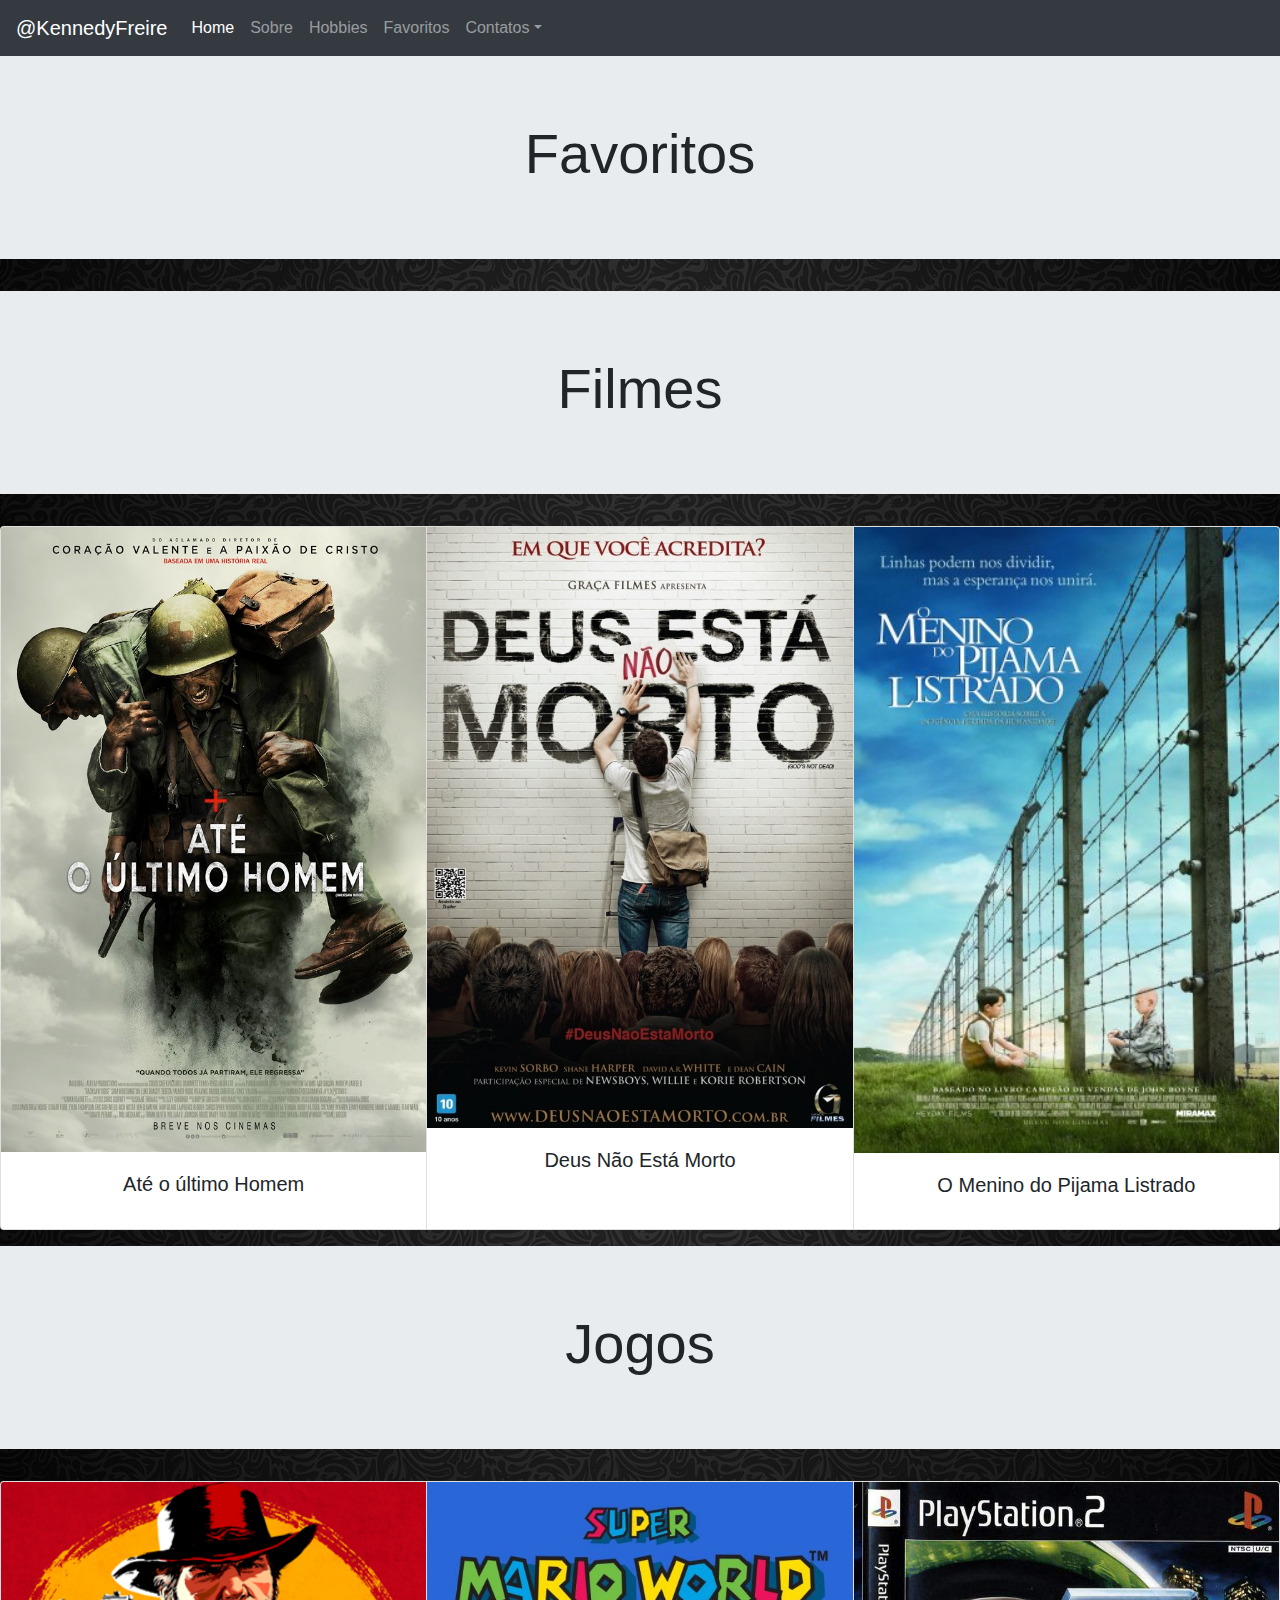
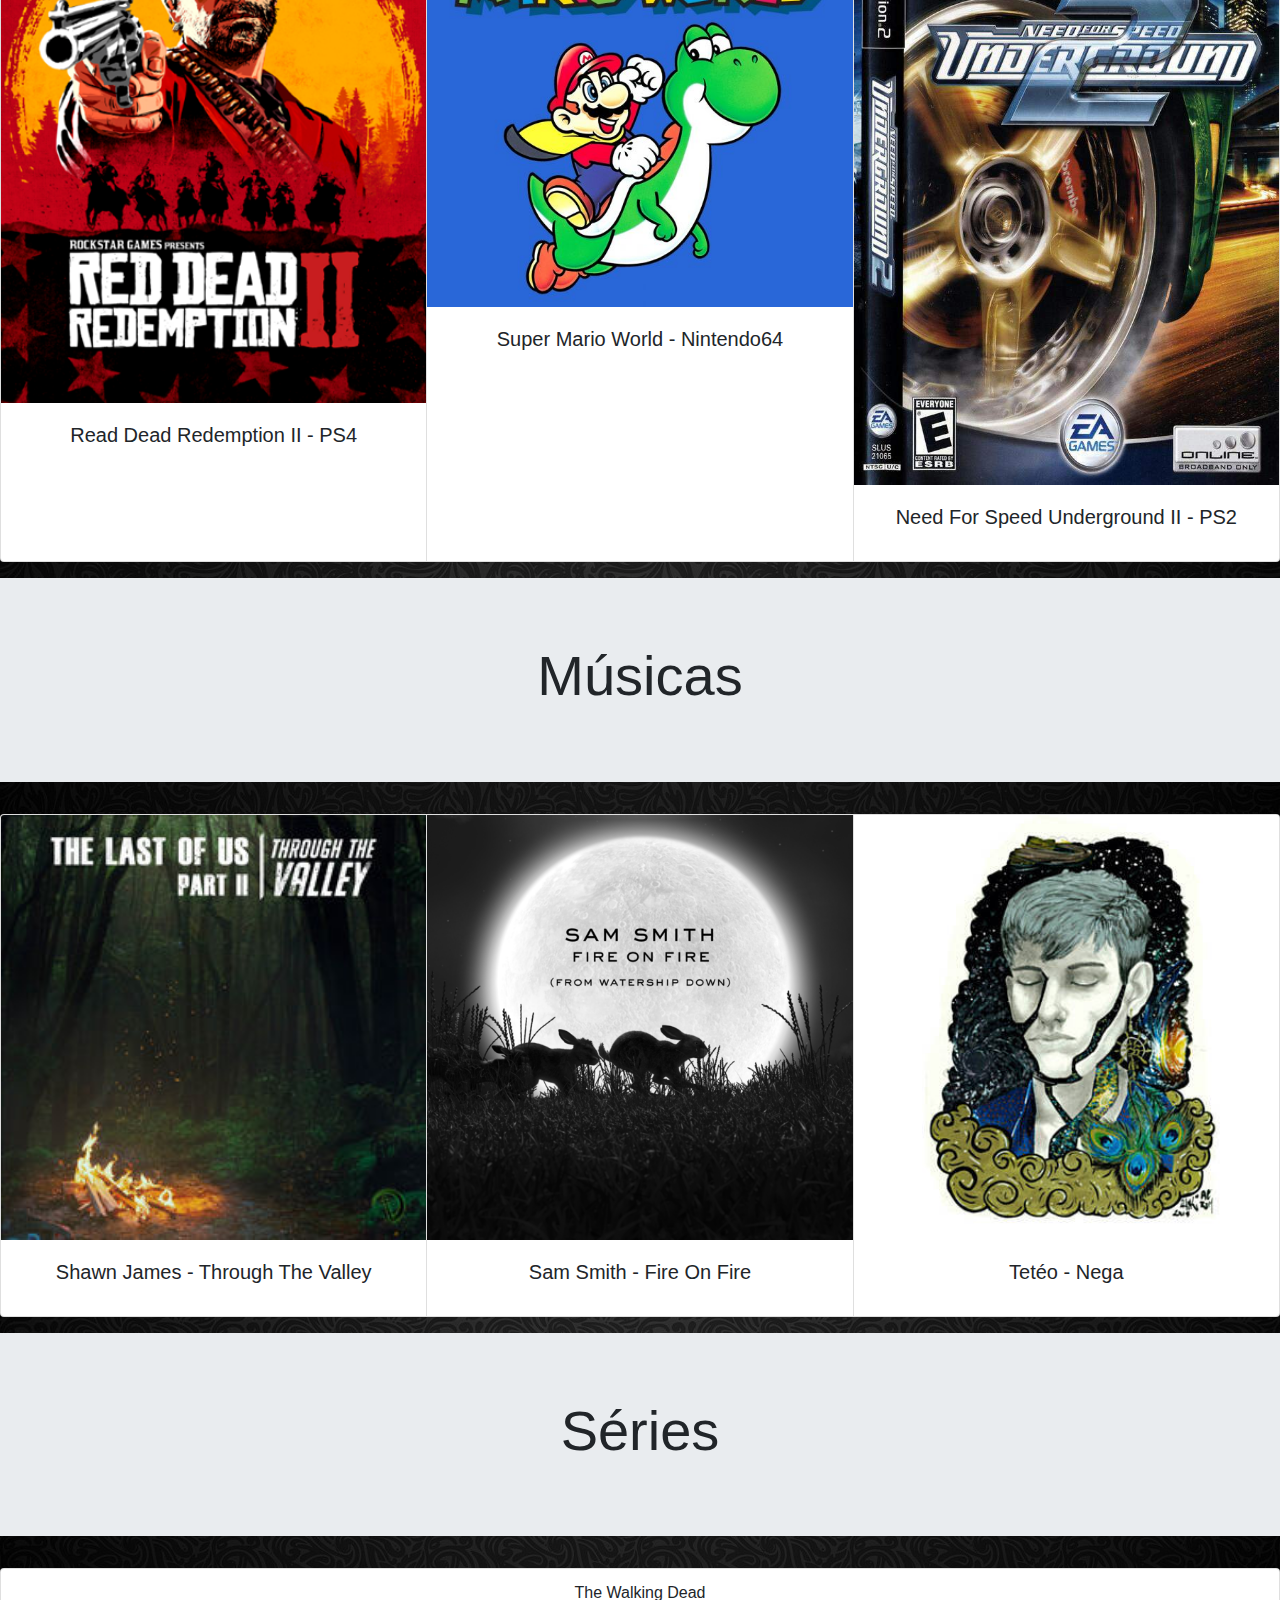
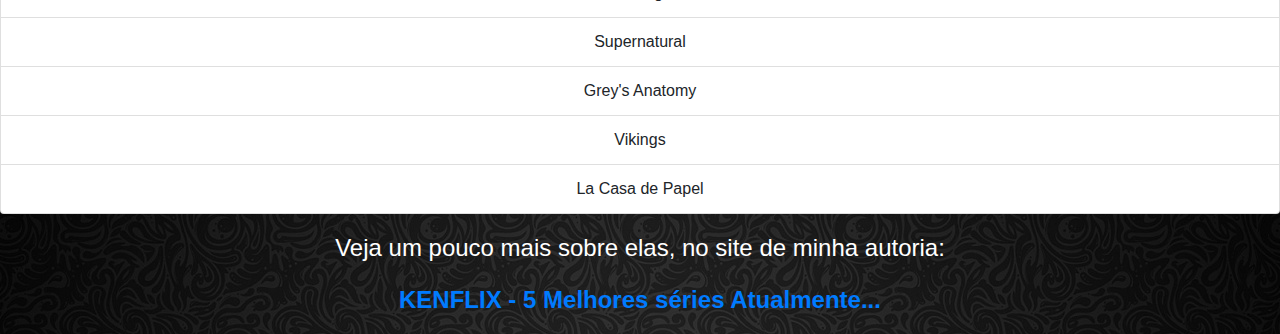
<file: Favoritos.html>
<!DOCTYPE html>
<html lang="en">
    <head>
        <title>Favoritos</title>
        <meta charset="UTF-8">
        <meta name="viewport" content="width=device-width, initial-scale=1">
        <link href="style.css" rel="stylesheet">
        <link rel="stylesheet" href="https://stackpath.bootstrapcdn.com/bootstrap/4.3.1/css/bootstrap.min.css" integrity="sha384-ggOyR0iXCbMQv3Xipma34MD+dH/1fQ784/j6cY/iJTQUOhcWr7x9JvoRxT2MZw1T" crossorigin="anonymous">
    </head>

    <body>
     <nav class="navbar navbar-expand-lg navbar-dark bg-dark">
  <a class="navbar-brand" href="index.html">@KennedyFreire</a>
  <button class="navbar-toggler" type="button" data-toggle="collapse" data-target="#navbarNavDropdown" aria-controls="navbarNavDropdown" aria-expanded="false" aria-label="Toggle navigation">
    <span class="navbar-toggler-icon"></span>
  </button>
  <div class="collapse navbar-collapse" id="navbarNavDropdown">
    <ul class="navbar-nav">
      <li class="nav-item active">
        <a class="nav-link" href="index.html">Home<span class="sr-only">(current)</span></a>
      </li>
      <li class="nav-item">
        <a class="nav-link" href="Sobre.html">Sobre</a>
      </li>
      <li class="nav-item">
        <a class="nav-link" href="Hobbies.html">Hobbies</a>
      </li>
      <li class="nav-item">
        <a class="nav-link" href="Favoritos.html">Favoritos</a>
      </li>
      <li class="nav-item dropdown">
        <a class="nav-link dropdown-toggle" href="#" id="navbarDropdownMenuLink" role="button" data-toggle="dropdown" aria-haspopup="true" aria-expanded="false">Contatos</a>
        <div class="dropdown-menu" aria-labelledby="navbarDropdownMenuLink">
          <a class="dropdown-item" href="https://instagram.com/kennedyfr_/?hl=pt-br">Instagram</a>
          <a class="dropdown-item" href="https://www.facebook.com/kennedy.m.doregofreire">Facebook</a>
        </div>
      </li>
    </ul>
  </div>
</nav> 
    <script src="https://code.jquery.com/jquery-3.3.1.slim.min.js" integrity="sha384-q8i/X+965DzO0rT7abK41JStQIAqVgRVzpbzo5smXKp4YfRvH+8abtTE1Pi6jizo" crossorigin="anonymous"></script>
<script src="https://cdnjs.cloudflare.com/ajax/libs/popper.js/1.14.7/umd/popper.min.js" integrity="sha384-UO2eT0CpHqdSJQ6hJty5KVphtPhzWj9WO1clHTMGa3JDZwrnQq4sF86dIHNDz0W1" crossorigin="anonymous"></script>
<script src="https://stackpath.bootstrapcdn.com/bootstrap/4.3.1/js/bootstrap.min.js" integrity="sha384-JjSmVgyd0p3pXB1rRibZUAYoIIy6OrQ6VrjIEaFf/nJGzIxFDsf4x0xIM+B07jRM" crossorigin="anonymous"></script>
<center>
<div class="jumbotron jumbotron-fluid">
  <div class="container">
    <h1 class="display-4">Favoritos</h1>
  </div>
</div>
<p><div class="jumbotron jumbotron-fluid">
  <div class="container">
    <h1 class="display-4">Filmes</h1>
</div>
</div></p>
<div class="card-group">
  <div class="card">
    <img src="imagem/IMG11.jpg" class="card-img-top" alt="...">
    <div class="card-body">
      <h5 class="card-title">Até o último Homem</h5>
    </div>
  </div>
  <div class="card">
    <img src="imagem/IMG12.jpg" class="card-img-top" alt="...">
    <div class="card-body">
      <h5 class="card-title">Deus Não Está Morto</h5>
    </div>
  </div>
  <div class="card">
    <img src="imagem/IMG13.jpg" class="card-img-top" alt="...">
    <div class="card-body">
      <h5 class="card-title">O Menino do Pijama Listrado</h5>
    </div>
  </div>
</div>
<p><div class="jumbotron jumbotron-fluid">
  <div class="container">
    <h1 class="display-4">Jogos</h1>
</div>
</div></p>
<div class="card-group">
  <div class="card">
    <img src="imagem/IMG14.jpg" class="card-img-top" alt="...">
    <div class="card-body">
      <h5 class="card-title">Read Dead Redemption II - PS4</h5>
    </div>
  </div>
  <div class="card">
    <img src="imagem/IMG15.jpg" class="card-img-top" alt="...">
    <div class="card-body">
      <h5 class="card-title">Super Mario World - Nintendo64</h5>
    </div>
  </div>
  <div class="card">
    <img src="imagem/IMG16.jpg" class="card-img-top" alt="...">
    <div class="card-body">
      <h5 class="card-title">Need For Speed Underground II - PS2</h5>
    </div>
  </div>
</div>
<p><div class="jumbotron jumbotron-fluid">
  <div class="container">
    <h1 class="display-4">Músicas</h1>
</div>
</div></p>
<div class="card-group">
  <div class="card">
    <img src="imagem/IMG17.jpg" class="card-img-top" alt="...">
    <div class="card-body">
      <h5 class="card-title">Shawn James - Through The Valley</h5>
    </div>
  </div>
  <div class="card">
    <img src="imagem/IMG18.jpg" class="card-img-top" alt="...">
    <div class="card-body">
      <h5 class="card-title">Sam Smith - Fire On Fire</h5>
    </div>
  </div>
  <div class="card">
    <img src="imagem/IMG19.jpg" class="card-img-top" alt="...">
    <div class="card-body">
      <h5 class="card-title">Tetéo - Nega</h5>
    </div>
  </div>
</div>
<p><div class="jumbotron jumbotron-fluid">
  <div class="container">
    <h1 class="display-4">Séries</h1>
</div>
</div></p>
<p> <ul class="list-group">
  <li class="list-group-item">The Walking Dead</li>
  <li class="list-group-item">Supernatural</li>
  <li class="list-group-item">Grey's Anatomy</li>
  <li class="list-group-item">Vikings</li>
  <li class="list-group-item">La Casa de Papel</li>
</ul></p>
<p>Veja um pouco mais sobre elas, no site de minha autoria:</p>
<p> <strong> <a href="https://web-i--venoninho.repl.co/">KENFLIX - 5 Melhores séries Atualmente...</a> </strong> </p>
    </center>
    </body>

</html>
</file>
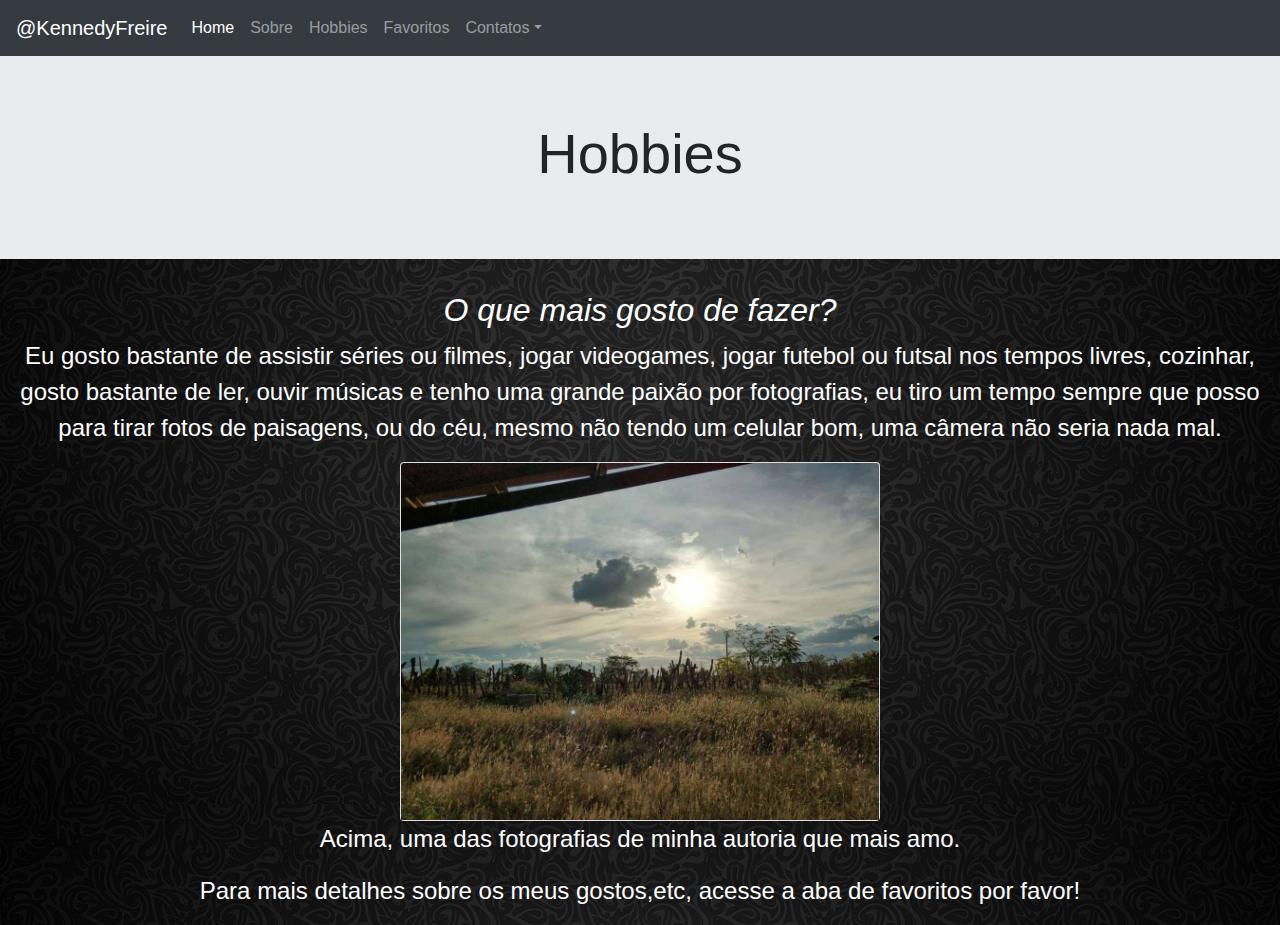
<file: Hobbies.html>
<!DOCTYPE html>
<html lang="en">
    <head>
        <title>Hobbies</title>
        <meta charset="UTF-8">
        <meta name="viewport" content="width=device-width, initial-scale=1">
        <link href="style.css" rel="stylesheet">
        <link rel="stylesheet" href="https://stackpath.bootstrapcdn.com/bootstrap/4.3.1/css/bootstrap.min.css" integrity="sha384-ggOyR0iXCbMQv3Xipma34MD+dH/1fQ784/j6cY/iJTQUOhcWr7x9JvoRxT2MZw1T" crossorigin="anonymous">
    </head>
    <body>
     <nav class="navbar navbar-expand-lg navbar-dark bg-dark">
  <a class="navbar-brand" href="index.html">@KennedyFreire</a>
  <button class="navbar-toggler" type="button" data-toggle="collapse" data-target="#navbarNavDropdown" aria-controls="navbarNavDropdown" aria-expanded="false" aria-label="Toggle navigation">
    <span class="navbar-toggler-icon"></span>
  </button>
  <div class="collapse navbar-collapse" id="navbarNavDropdown">
    <ul class="navbar-nav">
      <li class="nav-item active">
        <a class="nav-link" href="index.html">Home<span class="sr-only">(current)</span></a>
      </li>
      <li class="nav-item">
        <a class="nav-link" href="Sobre.html">Sobre</a>
      </li>
      <li class="nav-item">
        <a class="nav-link" href="Hobbies.html">Hobbies</a>
      </li>
      <li class="nav-item">
        <a class="nav-link" href="Favoritos.html">Favoritos</a>
      </li>
      <li class="nav-item dropdown">
        <a class="nav-link dropdown-toggle" href="#" id="navbarDropdownMenuLink" role="button" data-toggle="dropdown" aria-haspopup="true" aria-expanded="false">Contatos</a>
        <div class="dropdown-menu" aria-labelledby="navbarDropdownMenuLink">
          <a class="dropdown-item" href="https://instagram.com/kennedyfr_/?hl=pt-br">Instagram</a>
          <a class="dropdown-item" href="https://www.facebook.com/kennedy.m.doregofreire">Facebook</a>
        </div>
      </li>
    </ul>
  </div>
</nav> 
    <script src="https://code.jquery.com/jquery-3.3.1.slim.min.js" integrity="sha384-q8i/X+965DzO0rT7abK41JStQIAqVgRVzpbzo5smXKp4YfRvH+8abtTE1Pi6jizo" crossorigin="anonymous"></script>
<script src="https://cdnjs.cloudflare.com/ajax/libs/popper.js/1.14.7/umd/popper.min.js" integrity="sha384-UO2eT0CpHqdSJQ6hJty5KVphtPhzWj9WO1clHTMGa3JDZwrnQq4sF86dIHNDz0W1" crossorigin="anonymous"></script>
<script src="https://stackpath.bootstrapcdn.com/bootstrap/4.3.1/js/bootstrap.min.js" integrity="sha384-JjSmVgyd0p3pXB1rRibZUAYoIIy6OrQ6VrjIEaFf/nJGzIxFDsf4x0xIM+B07jRM" crossorigin="anonymous"></script>
<center>
<div class="jumbotron jumbotron-fluid">
  <div class="container">
    <h1 class="display-4">Hobbies</h1>
  </div>
</div>
<h2>O que mais gosto de fazer?</h2>
<p>Eu gosto bastante de assistir séries ou filmes, jogar videogames, jogar futebol ou futsal nos tempos livres, cozinhar, gosto bastante de ler, ouvir músicas e tenho uma grande paixão por fotografias, eu tiro um tempo sempre que posso para tirar fotos de paisagens, ou do céu, mesmo não tendo um celular bom, uma câmera não seria nada mal.</p>
<div class="card" style="width: 30rem;">
  <img src="imagem/IMG6.jpg" class="card-img-top" alt="">
</div>
<p>Acima, uma das fotografias de minha autoria que mais amo.</p>
<p>Para mais detalhes sobre os meus gostos,etc, acesse a aba de favoritos por favor!</p>

</center>
</body>
</html>
</file>
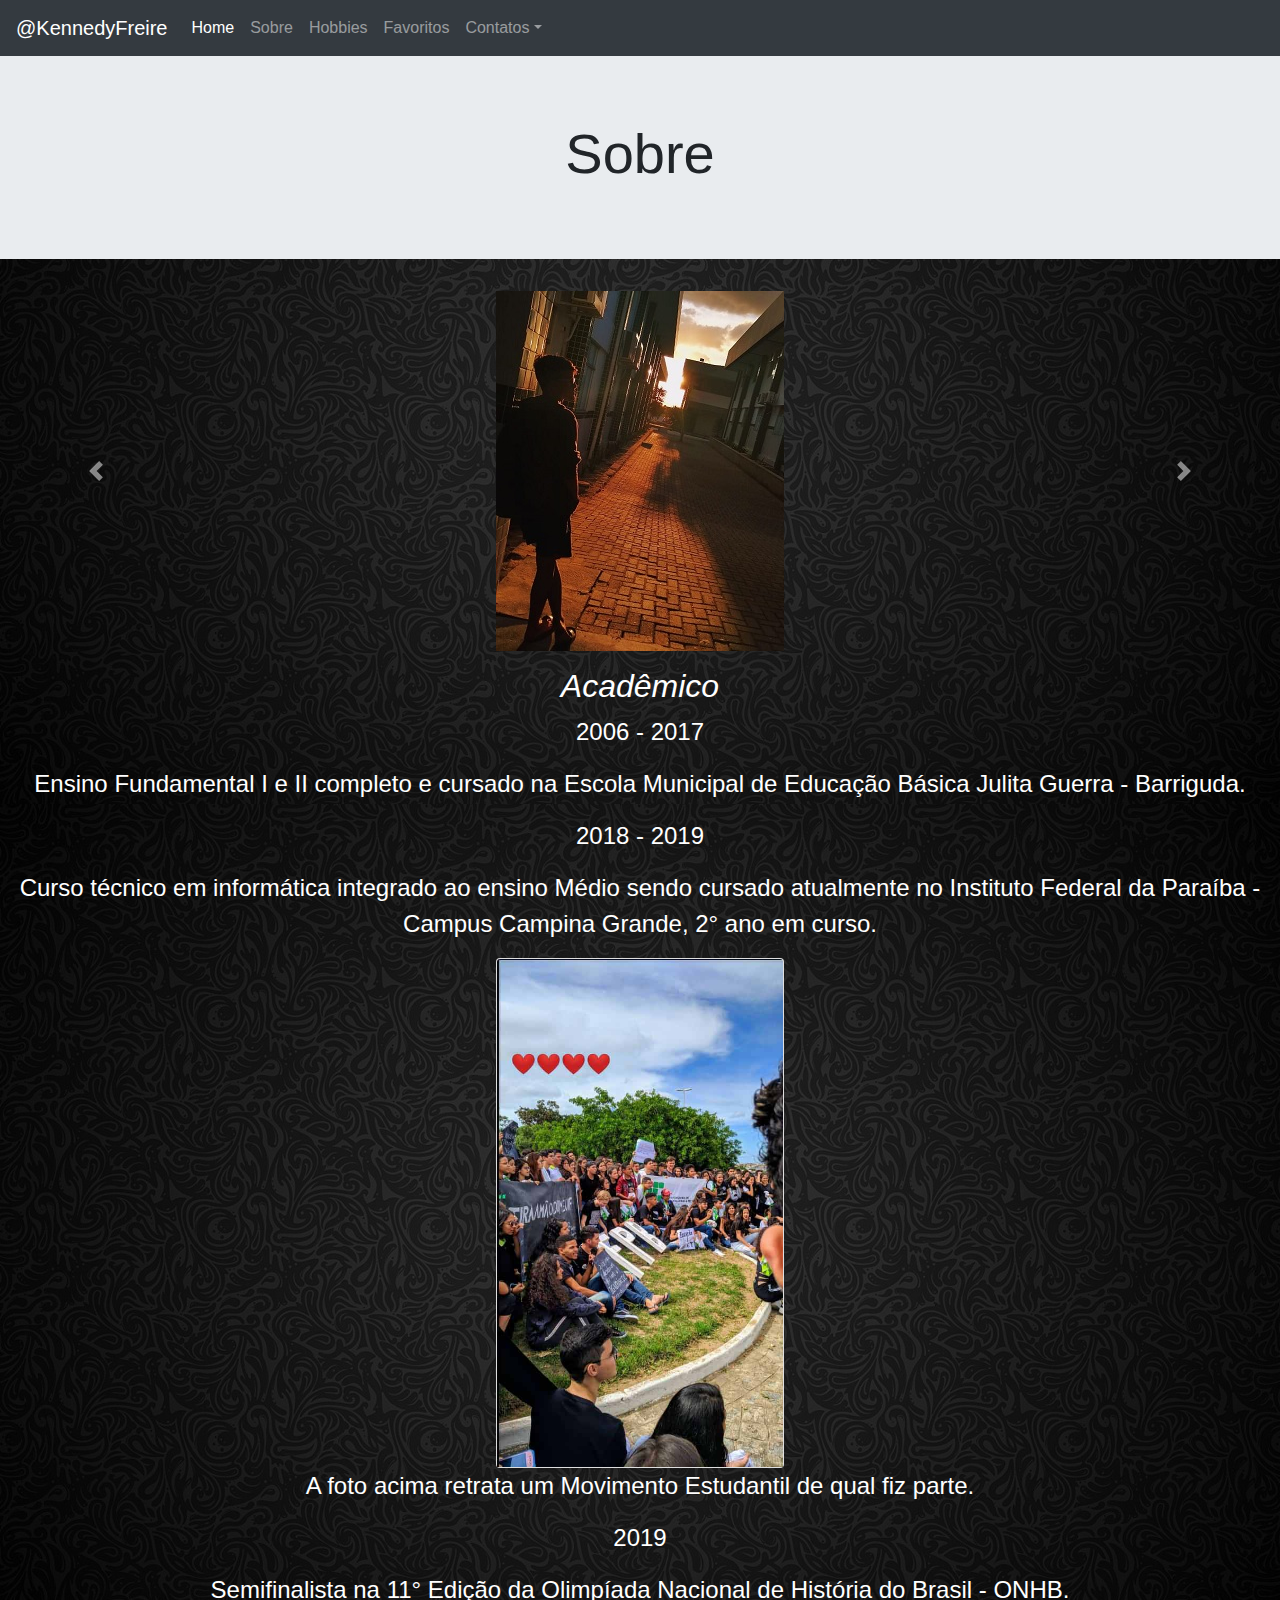
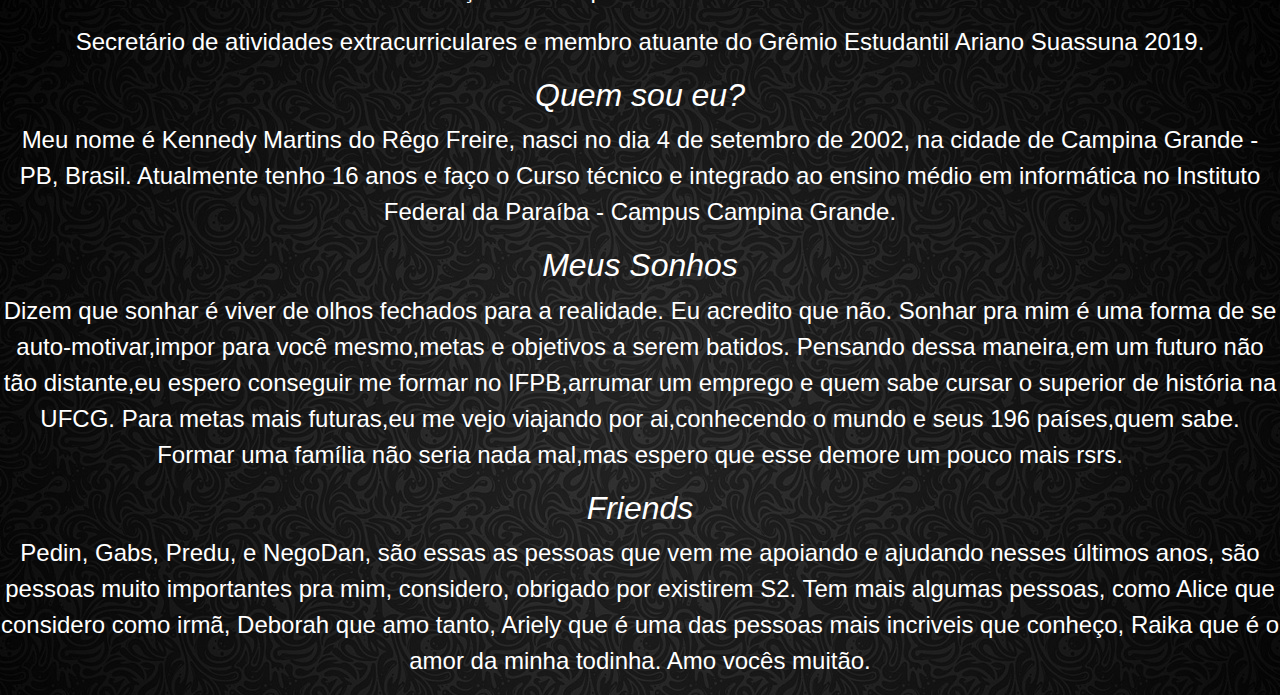
<file: Sobre.html>
<!DOCTYPE html>
<html lang="en">
    <head>
        <title>Sobre</title>
        <meta charset="UTF-8">
        <meta name="viewport" content="width=device-width, initial-scale=1">
        <link href="style.css" rel="stylesheet">
        <link rel="stylesheet" href="https://stackpath.bootstrapcdn.com/bootstrap/4.3.1/css/bootstrap.min.css" integrity="sha384-ggOyR0iXCbMQv3Xipma34MD+dH/1fQ784/j6cY/iJTQUOhcWr7x9JvoRxT2MZw1T" crossorigin="anonymous">
    </head>

    <body>
     <nav class="navbar navbar-expand-lg navbar-dark bg-dark">
  <a class="navbar-brand" href="index.html">@KennedyFreire</a>
  <button class="navbar-toggler" type="button" data-toggle="collapse" data-target="#navbarNavDropdown" aria-controls="navbarNavDropdown" aria-expanded="false" aria-label="Toggle navigation">
    <span class="navbar-toggler-icon"></span>
  </button>
  <div class="collapse navbar-collapse" id="navbarNavDropdown">
    <ul class="navbar-nav">
      <li class="nav-item active">
        <a class="nav-link" href="index.html">Home<span class="sr-only">(current)</span></a>
      </li>
      <li class="nav-item">
        <a class="nav-link" href="Sobre.html">Sobre</a>
      </li>
      <li class="nav-item">
        <a class="nav-link" href="Hobbies.html">Hobbies</a>
      </li>
      <li class="nav-item">
        <a class="nav-link" href="Favoritos.html">Favoritos</a>
      </li>
      <li class="nav-item dropdown">
        <a class="nav-link dropdown-toggle" href="#" id="navbarDropdownMenuLink" role="button" data-toggle="dropdown" aria-haspopup="true" aria-expanded="false">Contatos</a>
        <div class="dropdown-menu" aria-labelledby="navbarDropdownMenuLink">
          <a class="dropdown-item" href="https://instagram.com/kennedyfr_/?hl=pt-br">Instagram</a>
          <a class="dropdown-item" href="https://www.facebook.com/kennedy.m.doregofreire">Facebook</a>
        </div>
      </li>
    </ul>
  </div>
</nav> 
    <script src="https://code.jquery.com/jquery-3.3.1.slim.min.js" integrity="sha384-q8i/X+965DzO0rT7abK41JStQIAqVgRVzpbzo5smXKp4YfRvH+8abtTE1Pi6jizo" crossorigin="anonymous"></script>
<script src="https://cdnjs.cloudflare.com/ajax/libs/popper.js/1.14.7/umd/popper.min.js" integrity="sha384-UO2eT0CpHqdSJQ6hJty5KVphtPhzWj9WO1clHTMGa3JDZwrnQq4sF86dIHNDz0W1" crossorigin="anonymous"></script>
<script src="https://stackpath.bootstrapcdn.com/bootstrap/4.3.1/js/bootstrap.min.js" integrity="sha384-JjSmVgyd0p3pXB1rRibZUAYoIIy6OrQ6VrjIEaFf/nJGzIxFDsf4x0xIM+B07jRM" crossorigin="anonymous"></script>
<center>
<div class="jumbotron jumbotron-fluid">
  <div class="container">
    <h1 class="display-4">Sobre</h1>
  </div>
</div>
<p>
<div id="carouselExampleControls" class="carousel slide" data-ride="carousel">
  <div class="carousel-inner">
    <div class="carousel-item active">
      <img src="imagem/IMG8.jpg" class="d-block w-10" alt="...">
    </div>
    <div class="carousel-item">
      <img src="imagem/IMG9.jpg" class="d-block w-10" alt="...">
    </div>
    <div class="carousel-item">
      <img src="imagem/IMG10.jpg" class="d-block w-10" alt="...">
    </div>
  </div>
  <a class="carousel-control-prev" href="#carouselExampleControls" role="button" data-slide="prev">
    <span class="carousel-control-prev-icon" aria-hidden="true"></span>
    <span class="sr-only">Previous</span>
  </a>
  <a class="carousel-control-next" href="#carouselExampleControls" role="button" data-slide="next">
    <span class="carousel-control-next-icon" aria-hidden="true"></span>
    <span class="sr-only">Next</span>
  </a></p>
</div>

    <h2>Acadêmico</h2>
    <p>2006 - 2017</p>
    <p>Ensino Fundamental I e II completo e cursado na Escola Municipal de Educação Básica Julita Guerra - Barriguda.</p>
    <p>2018 - 2019</p>
    <p>Curso técnico em informática integrado ao ensino Médio sendo cursado  atualmente no Instituto Federal da Paraíba - Campus Campina Grande, 2° ano em curso.</p>
    <div class="card" style="width: 18rem;">
  <img src="imagem/IMG3.jpg" class="card-img-top" alt="">
  </div>
  <p>A foto acima retrata um Movimento Estudantil de qual fiz parte.</p>
  <p>2019</p>
  <p>Semifinalista na 11° Edição da Olimpíada Nacional de História do Brasil - ONHB.</p>
  <p>Secretário de atividades extracurriculares e membro atuante do Grêmio Estudantil Ariano Suassuna 2019.</p>

<h2>Quem sou eu?</h2>
<p>Meu nome é Kennedy Martins do Rêgo Freire, nasci no dia 4 de setembro de 2002, na cidade de Campina Grande - PB, Brasil. Atualmente tenho 16 anos e faço o Curso técnico e integrado ao ensino médio em informática no Instituto Federal da Paraíba - Campus Campina Grande.</p>

<h2>Meus Sonhos</h2>
<p>Dizem que sonhar é viver de olhos fechados para a realidade. Eu acredito que não. Sonhar pra mim é uma forma de se auto-motivar,impor para você mesmo,metas e objetivos a serem batidos. Pensando dessa maneira,em um futuro não tão distante,eu espero conseguir me formar no IFPB,arrumar um emprego e quem sabe cursar o superior de história na UFCG. Para metas mais futuras,eu me vejo viajando por ai,conhecendo o mundo e seus 196 países,quem sabe. Formar uma família não seria nada mal,mas espero que esse demore um pouco mais rsrs.</p>

<h2>Friends</h2>
<p>Pedin, Gabs, Predu, e NegoDan, são essas as pessoas que vem me apoiando e ajudando nesses últimos anos, são pessoas muito importantes pra mim, considero, obrigado por existirem S2. Tem mais algumas pessoas, como Alice que considero como irmã, Deborah que amo tanto, Ariely que é uma das pessoas mais incriveis que conheço, Raika que é o amor da minha todinha. Amo vocês muitão.</p>

  </center>
  </body>
</html>
</file>
<file: style.css>
body{
  background-image: url("imagem/IMG1.jpg")
}
h2{
  color: white;
  font-size: xx-small;
  font-style: oblique;
}
p{
  color: white;
  font-size: x-large;
}
</file>
